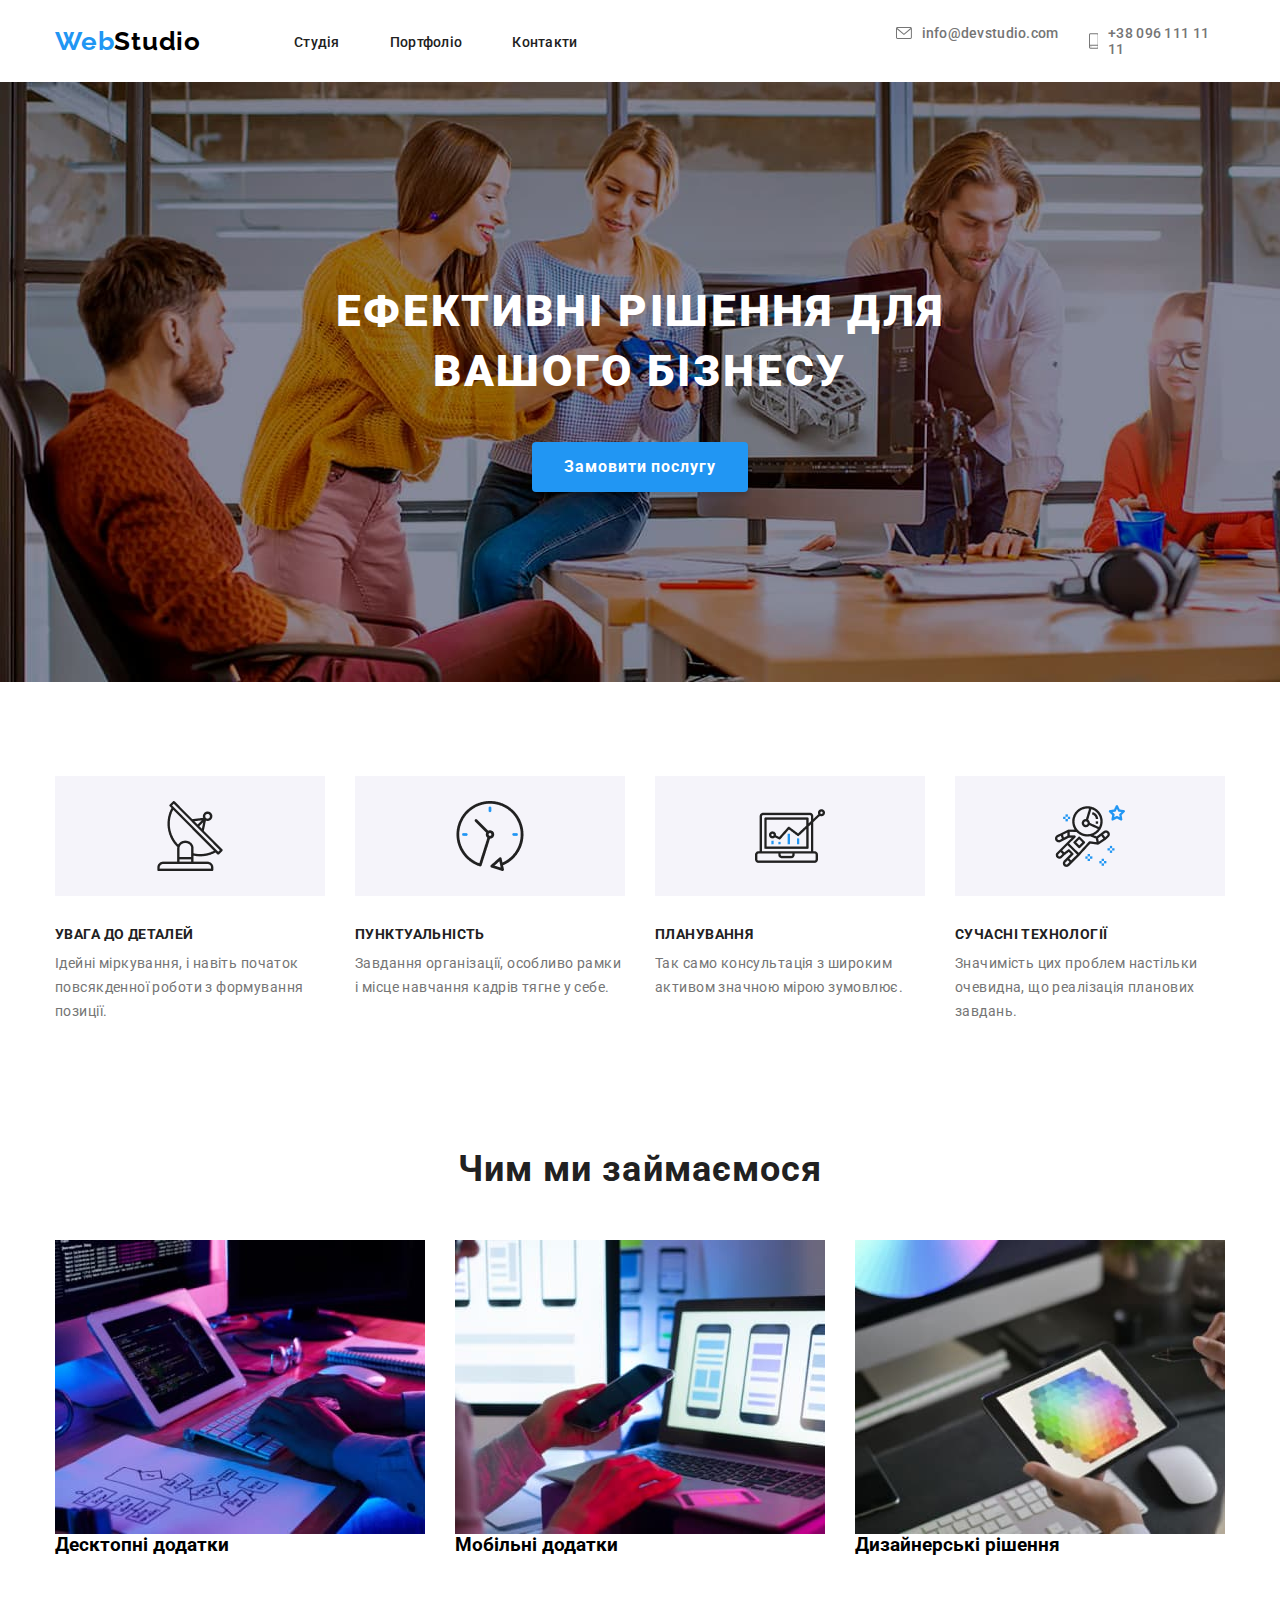
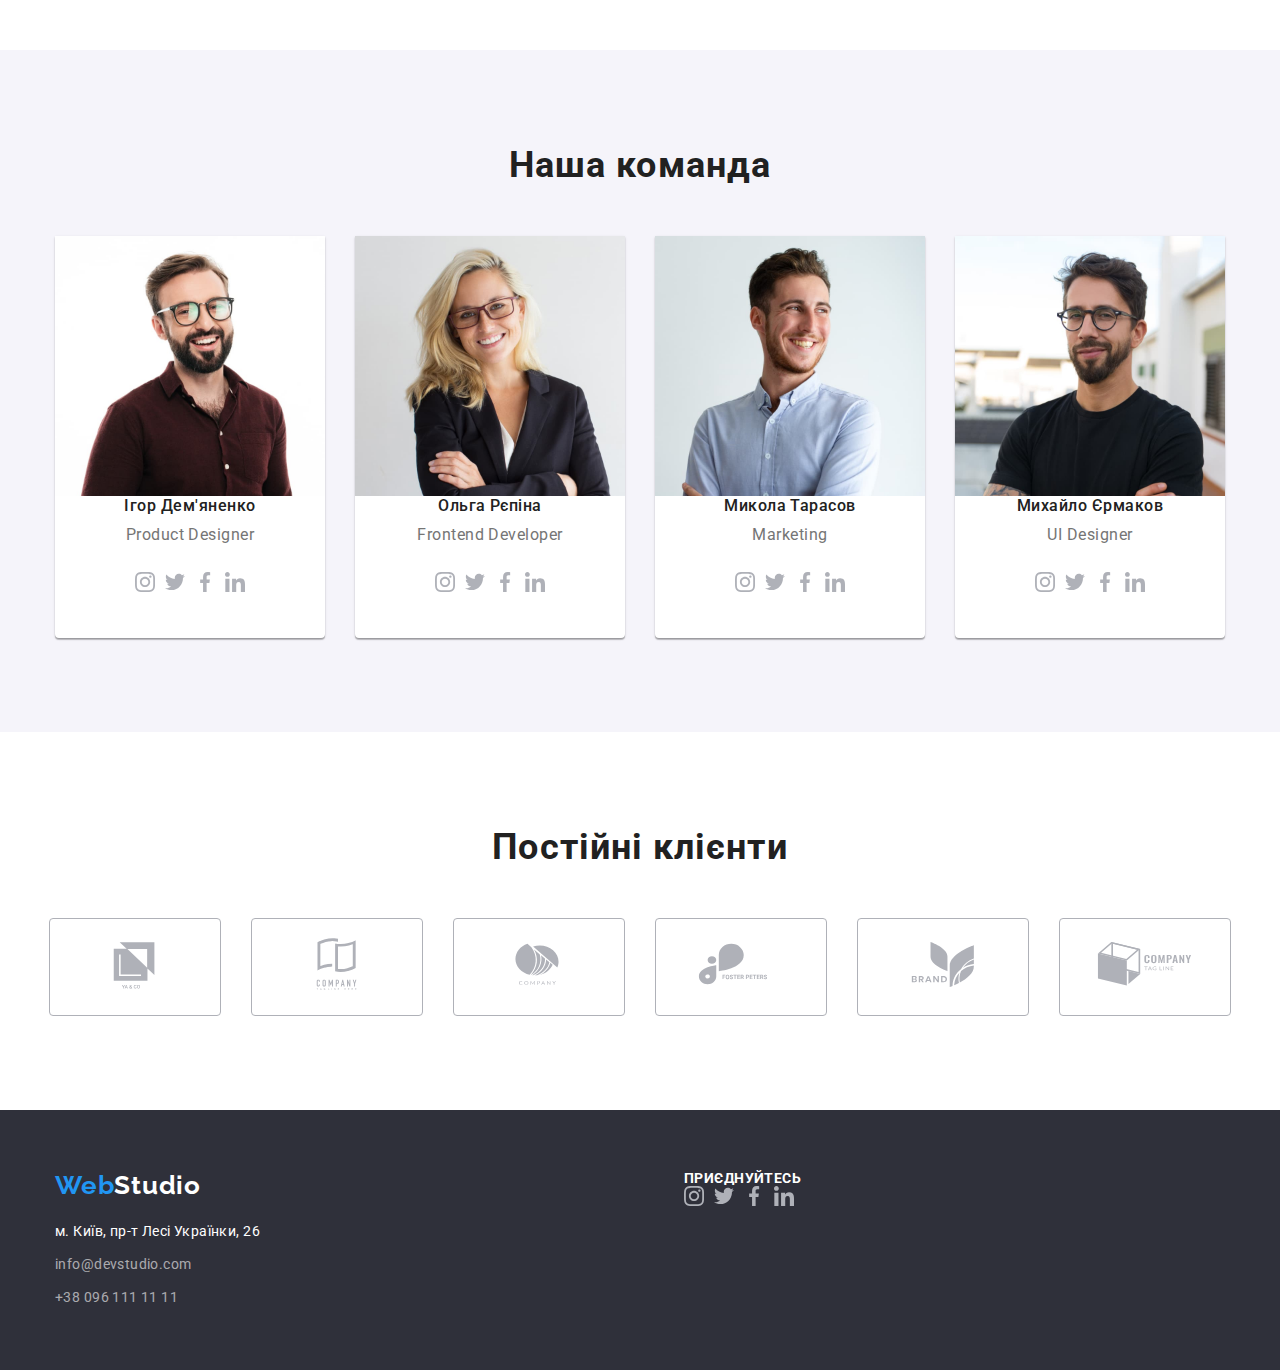
<file: index.html>
<!DOCTYPE html>
<html lang="en">

<head>
    <meta charset="UTF-8">
    <meta name="viewport" content="width=device-width, initial-scale=1.0">
    <title>Document</title>
    <link rel="stylesheet" href="https://cdnjs.cloudflare.com/ajax/libs/modern-normalize/2.0.0/modern-normalize.min.css"
        integrity="sha512-4xo8blKMVCiXpTaLzQSLSw3KFOVPWhm/TRtuPVc4WG6kUgjH6J03IBuG7JZPkcWMxJ5huwaBpOpnwYElP/m6wg=="
        crossorigin="anonymous" referrerpolicy="no-referrer" />
    <link rel="preconnect" href="https://fonts.googleapis.com">
    <link rel="preconnect" href="https://fonts.gstatic.com" crossorigin>
    <link
        href="https://fonts.googleapis.com/css2?family=Raleway:wght@700&family=Roboto:wght@400;500;700;900&display=swap"
        rel="stylesheet">
    <link rel="stylesheet" href="./css/reset.css">
    <link rel="stylesheet" href="./css/style.css">

</head>



<body>
    <header class="header">
        <div class="container">
            <a class="header__logo" href="./index.html"><span class="header__logo__colored">Web</span>Studio</a>
            <nav class="header__nav">
                <ul class="header__list">
                    <li class="header__item"><a class="header__nav__link" href="./index.html">Студія</a></li>
                    <li class="header__item"><a class="header__nav__link" href="./portfolio.html">Портфоліо</a></li>
                    <li class="header__item"><a class="header__nav__link" href="#">Контакти</a></li>
                </ul>
            </nav>
            <ul class="header__contact__list">
                <li class="header__contact__item">
                    <a class="header__contact__link" href="mailto:info@devstudio.com">
                        <svg class="envelope__icon">
                            <use href="./images/icons/symbol-defs.svg#icon-envelope"></use>
                        </svg>
                        info@devstudio.com</a>
                </li>
                <li class="header__contact__item">
                    <a class="header__contact__link" href="tel:+380961111111">
                        <svg class="smartphone__icon">
                            <use href="./images/icons/symbol-defs.svg#icon-smartphone"></use>
                        </svg>
                        +38 096 111 11 11</a>
                </li>
            </ul>
        </div>
    </header>

    <!-- main -->
    <main>
        <section class="hero__section section">
            <div class="container">
                <h1 class="hero__section__title">Ефективні рішення для <br> вашого бізнесу</h1>
                <button class="hero__section__button" type="button">Замовити послугу</button>

            </div>
        </section>

        <!-- adventages -->

        <section class="advantages__section section">
            <div class="container">
                <ul class="advantages__section__list">
                    <li class="advantages__section__item">
                        <h3 class="advantages__section__subtitle">УВАГА ДО ДЕТАЛЕЙ</h3>
                        <p class="advantages__section__text">Ідейні міркування, і навіть початок повсякденної роботи з
                            формування позиції.</p>
                    </li>
                    <li class="advantages__section__item">
                        <h3 class="advantages__section__subtitle">ПУНКТУАЛЬНІСТЬ</h3>
                        <p class="advantages__section__text">Завдання організації, особливо рамки і місце навчання
                            кадрів тягне у себе.</p>
                    </li>
                    <li class="advantages__section__item">
                        <h3 class="advantages__section__subtitle">ПЛАНУВАННЯ</h3>
                        <p class="advantages__section__text">Так само консультація з широким активом значною мірою
                            зумовлює.</p>
                    </li>
                    <li class="advantages__section__item">
                        <h3 class="advantages__section__subtitle">СУЧАСНІ ТЕХНОЛОГІЇ</h3>
                        <p class="advantages__section__text">Значимість цих проблем настільки очевидна, що реалізація
                            планових завдань.</p>
                    </li>
                </ul>
            </div>
        </section>

        <!-- works__section -->

        <section class="works__section section">
            <div class="container">
                <h2 class="works__section__title">Чим ми займаємося</h2>
                <ul class="works__section__list">
                    <li class="works__section__item"><img class="works__section__img" src="./images/works/img1.jpg"
                            alt="people working">
                        <h3 class="works__section__subtitle">Десктопні додатки</h3>
                    </li>
                    <li class="works__section__item"><img class="works__section__img" src="./images/works/img2.jpg"
                            alt="good job">
                        <h3 class="works__section__subtitle">Мобільні додатки</h3>
                    </li>
                    <li class="works__section__item">
                        <img class="works__section__img" src="./images/works/img3.jpg" alt="good game">
                        <h3 class="works__section__subtitle">Дизайнерські рішення</h3>
                    </li>
                </ul>
            </div>
        </section>

        <!-- team__section -->

        <section class="team__section">
            <div class="container">
                <h2 class="team__section__title">Наша команда</h2>
                <ul class="team__section__list">
                    <li class="team__section__item">
                        <img class="team__section__img" src="./images/team/ihor_demyanynko.jpg" alt="Ігор Дем'яненко">
                        <div class="team__section__item-footer">
                            <h3 class="team__section__name">Ігор Дем'яненко</h3>
                            <p class="team__section__text">Product Designer</p>
                            <ul class="team__social__list">
                                <li class="team__social__item">
                                    <a class="team__social__link" href="">
                                        <svg class="team__social__icon">
                                            <use href="./images/icons/symbol-defs.svg#icon-instagram"></use>
                                        </svg>
                                    </a>
                                </li>
                                <li class="team__social__item">
                                    <a class="team__social__link" href="">
                                        <svg class="team__social__icon">
                                            <use href="./images/icons/symbol-defs.svg#icon-twitter"></use>
                                        </svg>
                                    </a>
                                </li>
                                <li class="team__social__item">
                                    <a class="team__social__link" href="">
                                        <svg class="team__social__icon">
                                            <use href="./images/icons/symbol-defs.svg#icon-facebook"></use>
                                        </svg>
                                    </a>
                                </li>
                                <li class="team__social__item">
                                    <a class="team__social__link" href="">
                                        <svg class="team__social__icon">
                                            <use href="./images/icons/symbol-defs.svg#icon-linkedin"></use>
                                        </svg>
                                    </a>
                                </li>
                            </ul>
                        </div>
                    </li>
                    <li class="team__section__item">
                        <img class="team__section__img" src="./images/team/olga_ripena.jpg" alt="Ольга Рєпіна">
                        <div class="team__section__item-footer">
                            <h3 class="team__section__name">Ольга Рєпіна</h3>
                            <p class="team__section__text">Frontend Developer</p>
                        </div>
                        <ul class="team__social__list">
                            <li class="team__social__item">
                                <a class="team__social__link" href="">
                                    <svg class="team__social__icon">
                                        <use href="./images/icons/symbol-defs.svg#icon-instagram"></use>
                                    </svg>
                                </a>
                            </li>
                            <li class="team__social__item">
                                <a class="team__social__link" href="">
                                    <svg class="team__social__icon">
                                        <use href="./images/icons/symbol-defs.svg#icon-twitter"></use>
                                    </svg>
                                </a>
                            </li>
                            <li class="team__social__item">
                                <a class="team__social__link" href="">
                                    <svg class="team__social__icon">
                                        <use href="./images/icons/symbol-defs.svg#icon-facebook"></use>
                                    </svg>
                                </a>
                            </li>
                            <li class="team__social__item">
                                <a class="team__social__link" href="">
                                    <svg class="team__social__icon">
                                        <use href="./images/icons/symbol-defs.svg#icon-linkedin"></use>
                                    </svg>
                                </a>
                            </li>
                        </ul>
                    <li class="team__section__item">
                        <img class="team__section__img" src="./images/team/mykola_tarasow.jpg" alt="Микола Тарасов">
                        <div class="team__section__item-footer">
                            <h3 class="team__section__name">Микола Тарасов</h3>
                            <p class="team__section__text">Marketing</p>
                        </div>
                        <ul class="team__social__list">
                            <li class="team__social__item">
                                <a class="team__social__link" href="">
                                    <svg class="team__social__icon">
                                        <use href="./images/icons/symbol-defs.svg#icon-instagram"></use>
                                    </svg>
                                </a>
                            </li>
                            <li class="team__social__item">
                                <a class="team__social__link" href="">
                                    <svg class="team__social__icon">
                                        <use href="./images/icons/symbol-defs.svg#icon-twitter"></use>
                                    </svg>
                                </a>
                            </li>
                            <li class="team__social__item">
                                <a class="team__social__link" href="">
                                    <svg class="team__social__icon">
                                        <use href="./images/icons/symbol-defs.svg#icon-facebook"></use>
                                    </svg>
                                </a>
                            </li>
                            <li class="team__social__item">
                                <a class="team__social__link" href="">
                                    <svg class="team__social__icon">
                                        <use href="./images/icons/symbol-defs.svg#icon-linkedin"></use>
                                    </svg>
                                </a>
                            </li>
                        </ul>
                    <li class="team__section__item">
                        <img class="team__section__img" src="./images/team/mychajlo_jermakov.jpg" alt="Михайло Єрмаков">
                        <div class="team__section__item-footer">
                            <h3 class="team__section__name">Михайло Єрмаков</h3>
                            <p class="team__section__text">UI Designer</p>
                        </div>
                        <ul class="team__social__list">
                            <li class="team__social__item">
                                <a class="team__social__link" href="">
                                    <svg class="team__social__icon">
                                        <use href="./images/icons/symbol-defs.svg#icon-instagram"></use>
                                    </svg>
                                </a>
                            </li>
                            <li class="team__social__item">
                                <a class="team__social__link" href="">
                                    <svg class="team__social__icon">
                                        <use href="./images/icons/symbol-defs.svg#icon-twitter"></use>
                                    </svg>
                                </a>
                            </li>
                            <li class="team__social__item">
                                <a class="team__social__link" href="">
                                    <svg class="team__social__icon">
                                        <use href="./images/icons/symbol-defs.svg#icon-facebook"></use>
                                    </svg>
                                </a>
                            </li>
                            <li class="team__social__item">
                                <a class="team__social__link" href="">
                                    <svg class="team__social__icon">
                                        <use href="./images/icons/symbol-defs.svg#icon-linkedin"></use>
                                    </svg>
                                </a>
                            </li>
                        </ul>
                </ul>
            </div>
        </section>
    </main>

    <section class="clients section">
        <h2 class="clients__title">Постійні клієнти</h2>
        <ul class="clients__list">
            <li class="clients__item">
                <a class="clients__item__list-link" href="">
                    <svg class="clients__icon">
                        <use href="./images/icons/symbol-defs.svg#icon-logo-1"></use>
                    </svg>
                </a>
            </li>
            <li class="clients__item">
                <a class="clients__item__list-link" href="">
                    <svg class="clients__icon">
                        <use href="./images/icons/symbol-defs.svg#icon-logo-2"></use>
                    </svg>
                </a>
            </li>
            <li class="clients__item">
                <a class="clients__item__list-link" href="">
                    <svg class="clients__icon">
                        <use href="./images/icons/symbol-defs.svg#icon-logo-3"></use>
                    </svg>
                </a>
            </li>
            <li class="clients__item">
                <a class="clients__item__list-link" href="">
                    <svg class="clients__icon">
                        <use href="./images/icons/symbol-defs.svg#icon-logo-4"></use>
                    </svg>
                </a>
            </li>
            <li class="clients__item">
                <a class="clients__item__list-link" href="">
                    <svg class="clients__icon">
                        <use href="./images/icons/symbol-defs.svg#icon-logo-5"></use>
                    </svg>
                </a>
            </li>
            <li class="clients__item">
                <a class="clients__item__list-link" href="">
                    <svg class="clients__icon">
                        <use href="./images/icons/symbol-defs.svg#icon-logo-6"></use>
                    </svg>
                </a>
            </li>
        </ul>
    </section>

    <footer class="footer">
        <div class="container">
            <div class="footer__contacts__thumb">
                <a class="footer__logo" href="./index.html">Web<span class="footer__logo--colored">Studio</span></a>
                <ul class="footer__list">
                    <li class="footer__item"><a class="footer__link footer__link--adress"
                            href="https://maps.app.goo.gl/jD6x1VwmAKyLnh4F9">м. Київ, пр-т Лесі Українки, 26</a></li>
                    <li class="footer__item"><a class="footer__link"
                            href="mailtoinfo@devstudio.com">info@devstudio.com</a>
                    </li>
                    <li class="footer__item"><a class="footer__link" href="tel:+380961111111">+38 096 111 11 11</a></li>
                </ul>
            </div>
            <div class="footer__icons__thumb">
                <h2 class="footer__icons__title">приєднуйтесь</h2>
                <ul class="footer__icons__list">
                    <li class="footer__icons__item">
                        <a class="footer__icons__link" href="">
                            <svg class="footer__social__icon">
                                <use href="./images/icons/symbol-defs.svg#icon-instagram"></use>
                            </svg>
                        </a>
                    </li>
                    <li class="footer__icons__item">
                        <a class="footer__icons__link" href="">
                            <svg class="footer__social__icon">
                                <use href="./images/icons/symbol-defs.svg#icon-twitter"></use>
                            </svg>
                        </a>
                    </li>
                    <li class="footer__icons__item">
                        <a class="footer__icons__link" href="">
                            <svg class="footer__social__icon">
                                <use href="./images/icons/symbol-defs.svg#icon-facebook"></use>
                            </svg>
                        </a>
                    </li>
                    <li class="footer__icons__item">
                        <a class="footer__icons__link" href="">
                            <svg class="footer__social__icon">
                                <use href="./images/icons/symbol-defs.svg#icon-linkedin"></use>
                            </svg>
                        </a>
                    </li>
                </ul>
            </div>
            <div class="footer__form__thumb">
                <h2></h2>
                <form action="">
                    <label for=""></label>
                </form>
            </div>
        </div>
    </footer>


</body>

</html>
</file>
<file: css/style.css>
:root {
    --link-color: #2196F3;
    --title-color: #212121;
    --main--text-color: #757575;
    --main-background-color: #FFFFFF;
}

body {
    font-family: "Roboto", sans-serif;
}

.container {
    width: 1200px;
    margin: 0 auto;
    padding: 0 15px;


}

.section {
    margin-bottom: 94px;
}



/* header */

.header {
    padding: 25px 0px;
}

.header .container {
    display: flex;
    align-items: center;

}

.header__logo {
    color: #000;

    font-family: "Raleway", sans-serif;
    font-size: 26px;
    font-weight: 700;
    letter-spacing: 0.78px;
    margin-right: 93px;
}

.header__logo__colored {
    color: var(--link-color);
}

.header__nav {
    margin-right: 318px;
}

.header__list {
    display: flex;
    gap: 50px;
    align-items: center;
}

.header__item {}

.header__nav__link {
    color: var(--title-color);
    font-size: 14px;
    font-weight: 500;
    letter-spacing: 0.28px;
}

.header__nav__link:hover,
.header__nav__link:focus {
    color: var(--link-color);
}

.header__contact__list {
    display: flex;
    gap: 30px;

}

.header__contact__item {}

.header__contact__link {
    display: flex;
    gap: 10px;
    justify-content: center;
    align-items: center;
    color: #757575;
    font-size: 14px;
    font-weight: 500;
    letter-spacing: 0.28px;
}

.header__contact__link:hover,
.header__contact__link:focus {
    color: var(--link-color);
}

.envelope__icon {
    width: 16px;
    height: 12px;
    fill: currentColor;
}

.smartphone__icon {
    width: 10px;
    height: 16px;
    fill: currentColor;
}

/* hero */

.hero__section {
    background-image: url(../images/hero/Img.jpg);
    height: 600px;
}






.hero__section__title {
    color: #FFF;

    text-align: center;
    font-size: 44px;
    font-weight: 900;
    line-height: 136.364%;
    letter-spacing: 2.64px;
    text-transform: uppercase;
    margin-bottom: 40px;
    padding-top: 200px;
}

.hero__section__button {


    color: #FFF;
    text-align: center;
    font-family: Roboto;
    font-size: 16px;
    font-weight: 700;
    line-height: 187.5%;
    letter-spacing: 0.96px;

    width: 216px;
    height: 50px;
    border-radius: 4px;
    background: #2196F3;
    box-shadow: 0px 4px 4px 0px rgba(0, 0, 0, 0.15);
    display: block;
    margin: 0 auto;


}

/* advantages__section */
.advantages__section {}

.advantages__section__list {
    display: flex;
    gap: 30px;
    padding-bottom: 30px;
}

.advantages__section__item::before {
    content: "";
    display: block;
    width: 270px;
    height: 120px;
    background-color: #F5F4FA;
}

.advantages__section__item:nth-child(1)::before {
    background-image: url(../images/advantages/antenna.png);
    background-repeat: no-repeat;
    background-position: center;
}

.advantages__section__item:nth-child(2)::before {
    background-image: url(../images/advantages/clock.png);
    background-repeat: no-repeat;
    background-position: center;
}

.advantages__section__item:nth-child(3)::before {
    background-image: url(../images/advantages/diagram.png);
    background-repeat: no-repeat;
    background-position: center;
}

.advantages__section__item:nth-child(4)::before {
    background-image: url(../images/advantages/astronaut.png);
    background-repeat: no-repeat;
    background-position: center;
}

.advantages__section__subtitle {
    color: #212121;

    font-size: 14px;
    font-weight: 700;
    letter-spacing: 0.42px;
    text-transform: uppercase;
    margin-bottom: 10px;
    margin-top: 30px;
}

.advantages__section__text {
    color: #757575;


    font-size: 14px;
    font-weight: 400;
    line-height: 171.429%;
    letter-spacing: 0.42px;
}

/* works__section */

.works__section {
    
}

.works__section__title {
    color: #212121;

    text-align: center;
    font-size: 36px;
    font-weight: 700;
    letter-spacing: 1.08px;
    margin-bottom: 50px;
}

.works__section__list {
    display: flex;
    gap: 30px;

}

.works__section__item {

}

.works__section__img {
   
}

.works__section__subtitle {
 
}

/* team__section */

.team__section {
    background-color: #F5F4FA;
    padding-top: 94px;
    padding-bottom: 94px;
}

.team__section__title {
    color: #212121;

    text-align: center;
    font-size: 36px;
    font-weight: 700;
    letter-spacing: 1.08px;
    margin-bottom: 50px;
}

.team__social__list {
    display: flex;
    align-items: center;
    justify-content: center;
    gap: 10px;
}

.team__social__item {}

.team__social__link {
    width: 44px;
    height: 44px;
    background-color: #FFFFFF;
}

.team__social__icon {
    width: 20px;
    height: 20px;
    fill: #AFB1B8;
    margin-top: 28px;
    margin-bottom: 42px;
}

.team__social__icon:hover,
.team__social__icon:focus {

    fill: #2196F3;
}



.team__section__list {
    display: flex;
    gap: 30px;
}

.team__section__item {
    border-radius: 0px 0px 4px 4px;
    background: #FFF;
    box-shadow: 0 2px 1px 0 rgba(0, 0, 0, 0.2), 0 1px 1px 0 rgba(0, 0, 0, 0.14), 0 1px 3px 0 rgba(0, 0, 0, 0.12);
}

.team__section__item:hover,
.team__section__item:focus {}

.team__section__img {}

.team__section__item-footer {
    padding: 0px;

}

.team__section__name {
    color: #212121;

    text-align: center;

    font-size: 16px;

    font-weight: 500;

    letter-spacing: 0.48px;
    margin-bottom: 10px;

}

.team__section__text {
    color: #757575;

    text-align: center;
    font-size: 16px;
    font-weight: 400;
    letter-spacing: 0.48px;
}

.clients {
    padding-top: 94px;
}

.clients__title {
    color: #212121;

    text-align: center;
    font-size: 36px;
    font-weight: 700;
    letter-spacing: 1.08px;
    margin-bottom: 50px;
}

.clients__list {
    display: flex;
    justify-content: center;
    align-items: center;
    gap: 30px;
}

.clients__item {
    border-radius: 4px;
    border: 1px solid #AFB1B8;
    padding: 16px 32px;
}

.clients__item:hover,
.clients__item:focus {
    border: 1px solid #2196F3;
}

.clients__item:hover .clients__icon,
.clients__item:focus .clients__icon {
    fill: #2196F3;

}

.clients__item__list-link {}

.clients__icon {
    width: 106px;
    height: 60px;
    fill: #AFB1B8;
}

.footer {
    background: #2F303A;
    padding: 60px 0px;
}

.footer .container {
    display: flex;
    justify-content: space-between;
}

.footer__logo {
    color: #2196F3;

    font-family: Raleway;
    font-size: 26px;
    font-weight: 700;
    letter-spacing: 0.78px;


}

.footer__logo--colored {
    color: #FFF;
}

.footer__list {
    margin-top: 20px;
}

.footer__item:not(:last-child) {
    margin-bottom: 9px;
}

.footer__link {
    color: rgba(255, 255, 255, 0.60);
    font-size: 14px;

    font-weight: 400;
    line-height: 171.429%;
    letter-spacing: 0.42px;
}

.footer__link--adress {
    color: #FFF;

}

.footer__icons__title {
    color: #FFF;

    font-size: 14px;
    font-weight: 700;
    letter-spacing: 0.42px;
    text-transform: uppercase;
}

.footer__icons__list {
    display: flex;
    align-items: center;
    /* justify-content: center; */
    gap: 10px;
}

.footer__icons__item {
 
}

.footer__icons__link {}

.footer__social__icon {
    width: 20px;
    height: 20px;
    fill: #AFB1B8;
}

/* portfolio */

.project__buttons {
    margin-top: 94px;
    margin-bottom: 50px;
}

.project__buttons__list {
    display: flex;
    gap: 8px;
    justify-content: center;
}

.project__buttons__item {}

.project__buttons__item:hover,
.project__buttons__item:focus {
    box-shadow: 0 2px 2px 0 rgba(0, 0, 0, 0.12), 0 1px 2px 0 rgba(0, 0, 0, 0.08), 0 3px 1px 0 rgba(0, 0, 0, 0.1);
}

.project__button {
    width: 103px;
    height: 38px;
    border-radius: 4px;
    border: none;
    background: #F5F4FA;


    color: #212121;

    text-align: center;
    font-family: Roboto;
    font-size: 16px;

    font-weight: 500;
    line-height: 162.5%;
    letter-spacing: 0.48px;
}

.project__button:hover,
.project__button:focus {
    border-radius: 4px;
    background: #2196F3;

    /* shadow-middle */
    box-shadow: 0px 2px 2px 0px rgba(0, 0, 0, 0.12), 0px 1px 2px 0px rgba(0, 0, 0, 0.08), 0px 3px 1px 0px rgba(0, 0, 0, 0.10);
    color: #FFF;
}

/* projects__list */
.projects {}

.projects__list {
    display: flex;
    flex-wrap: wrap;
    margin-left: -30px;
    margin-top: -30px;
}

.projects__list__item {
    border: 1px solid #EEE;
    margin-left: 30px;
    margin-top: 30px;
    flex-basis: calc((100% - 3 * 30px) / 3);

}

.projects__list__item:hover,
.projects__list__item:focus {
    box-shadow: 1px 4px 6px 0 rgba(0, 0, 0, 0.16), 0 4px 4px 0 rgba(0, 0, 0, 0.06), 0 1px 1px 0 rgba(0, 0, 0, 0.12);
}

.projects__img {}

.projects__title {
    color: #212121;

    font-size: 18px;

    font-weight: 700;
    line-height: 200%;
    letter-spacing: 1.08px;
}

.projects__text {
    color: #757575;

    font-size: 16px;
    font-weight: 400;
    line-height: 187.5%;
    letter-spacing: 0.48px;
}

.projects__list__item {}
</file>
